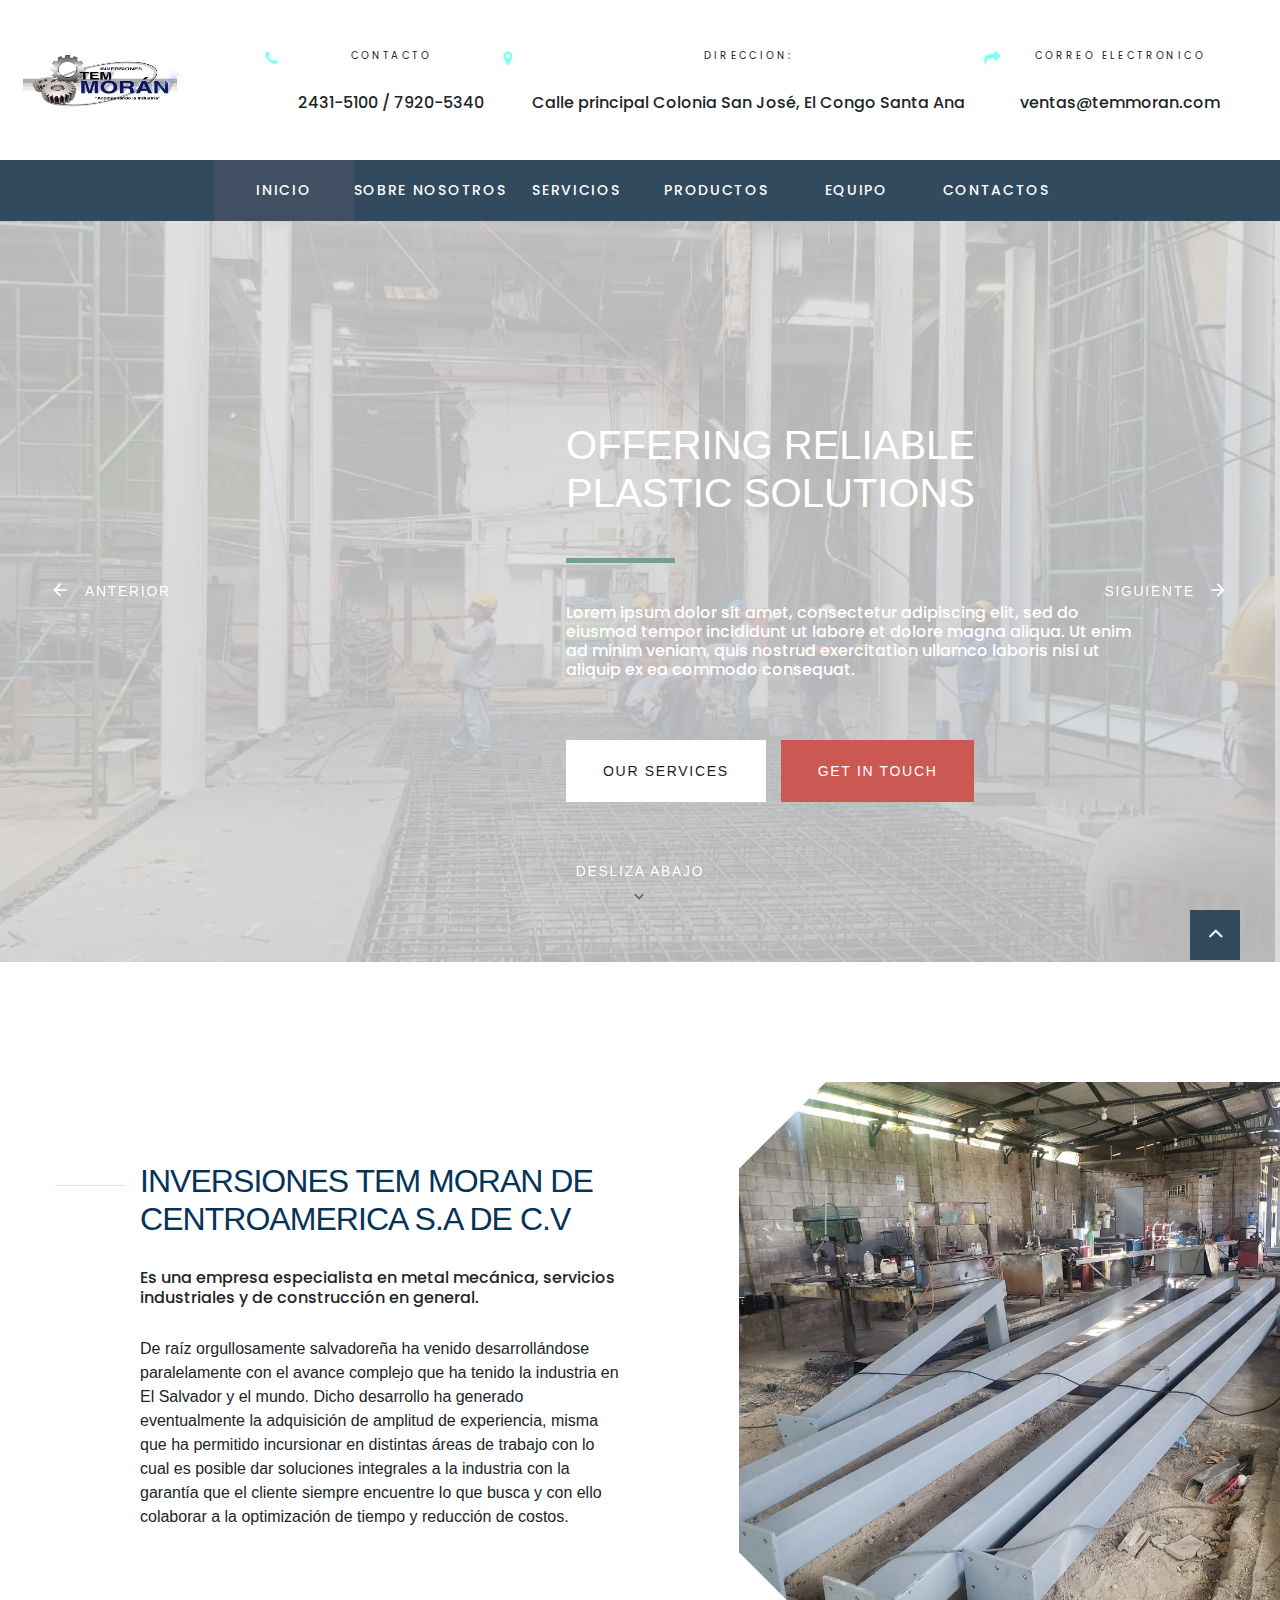
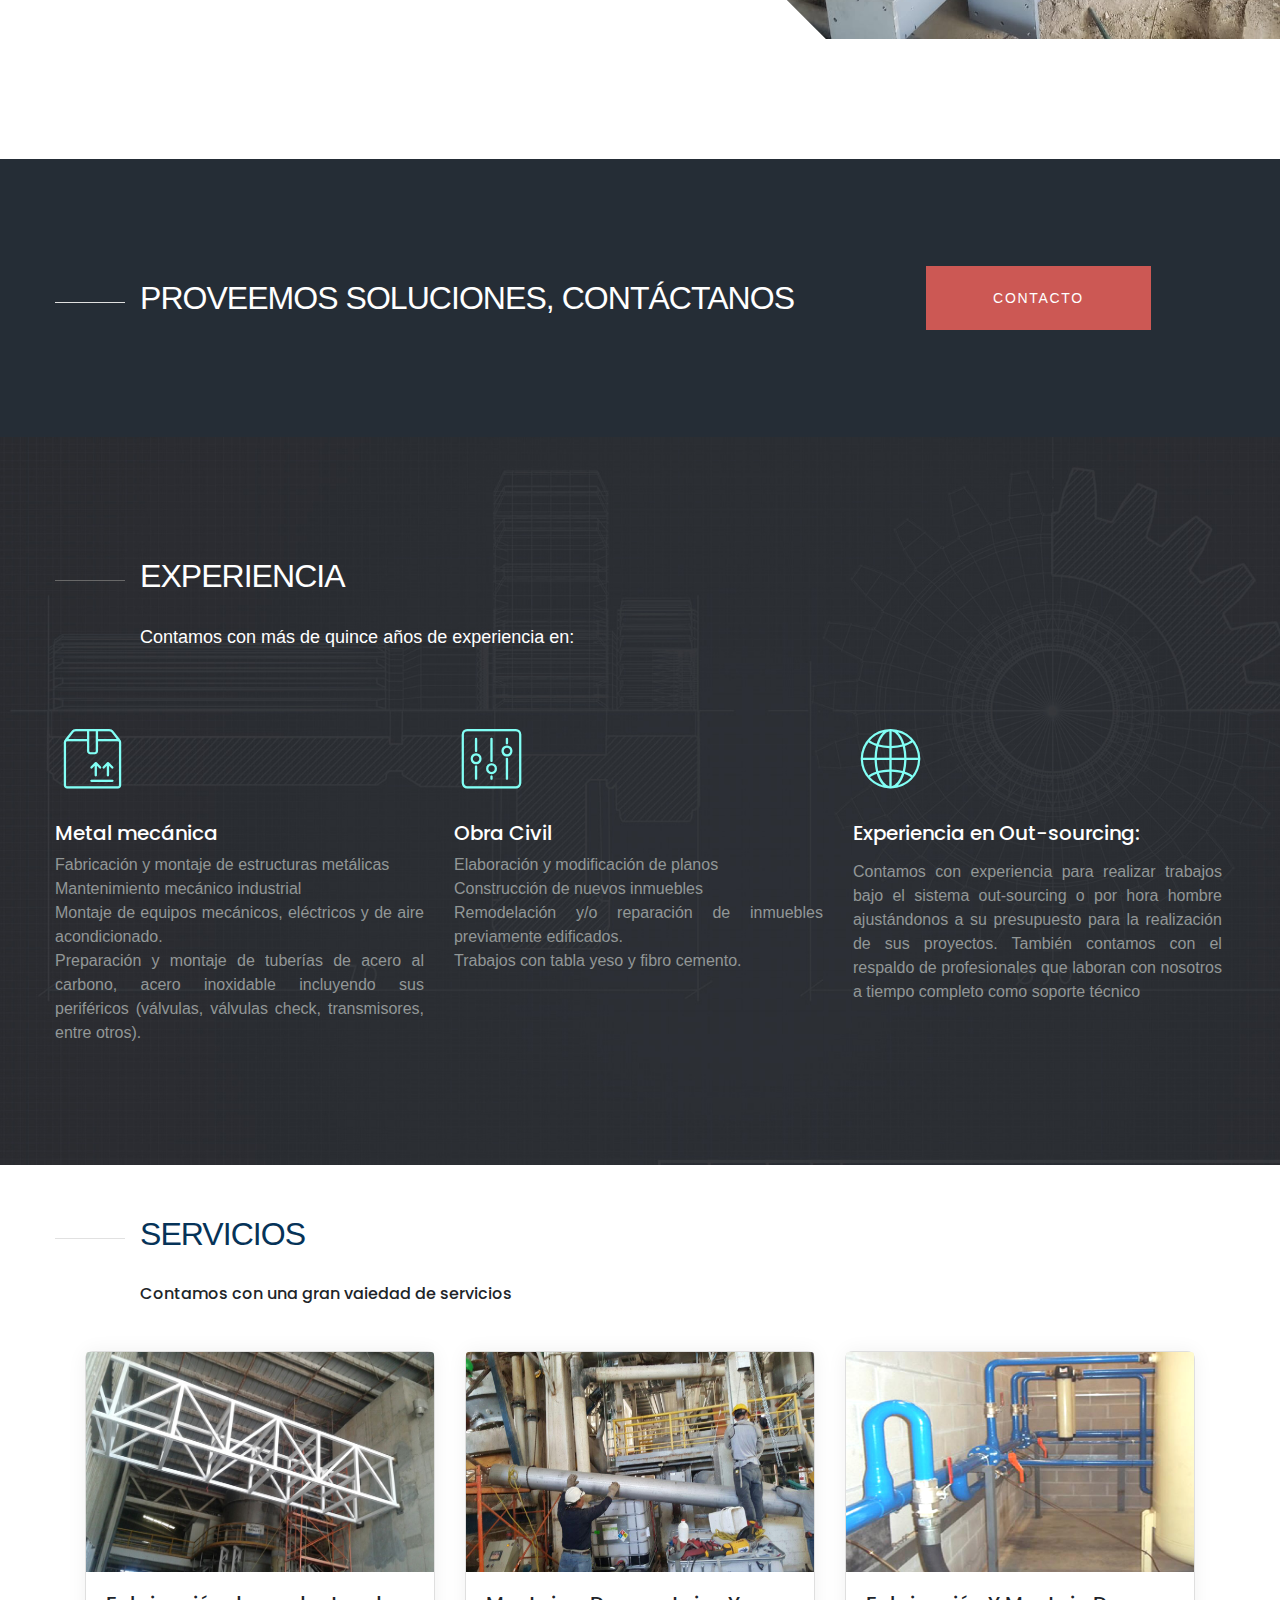
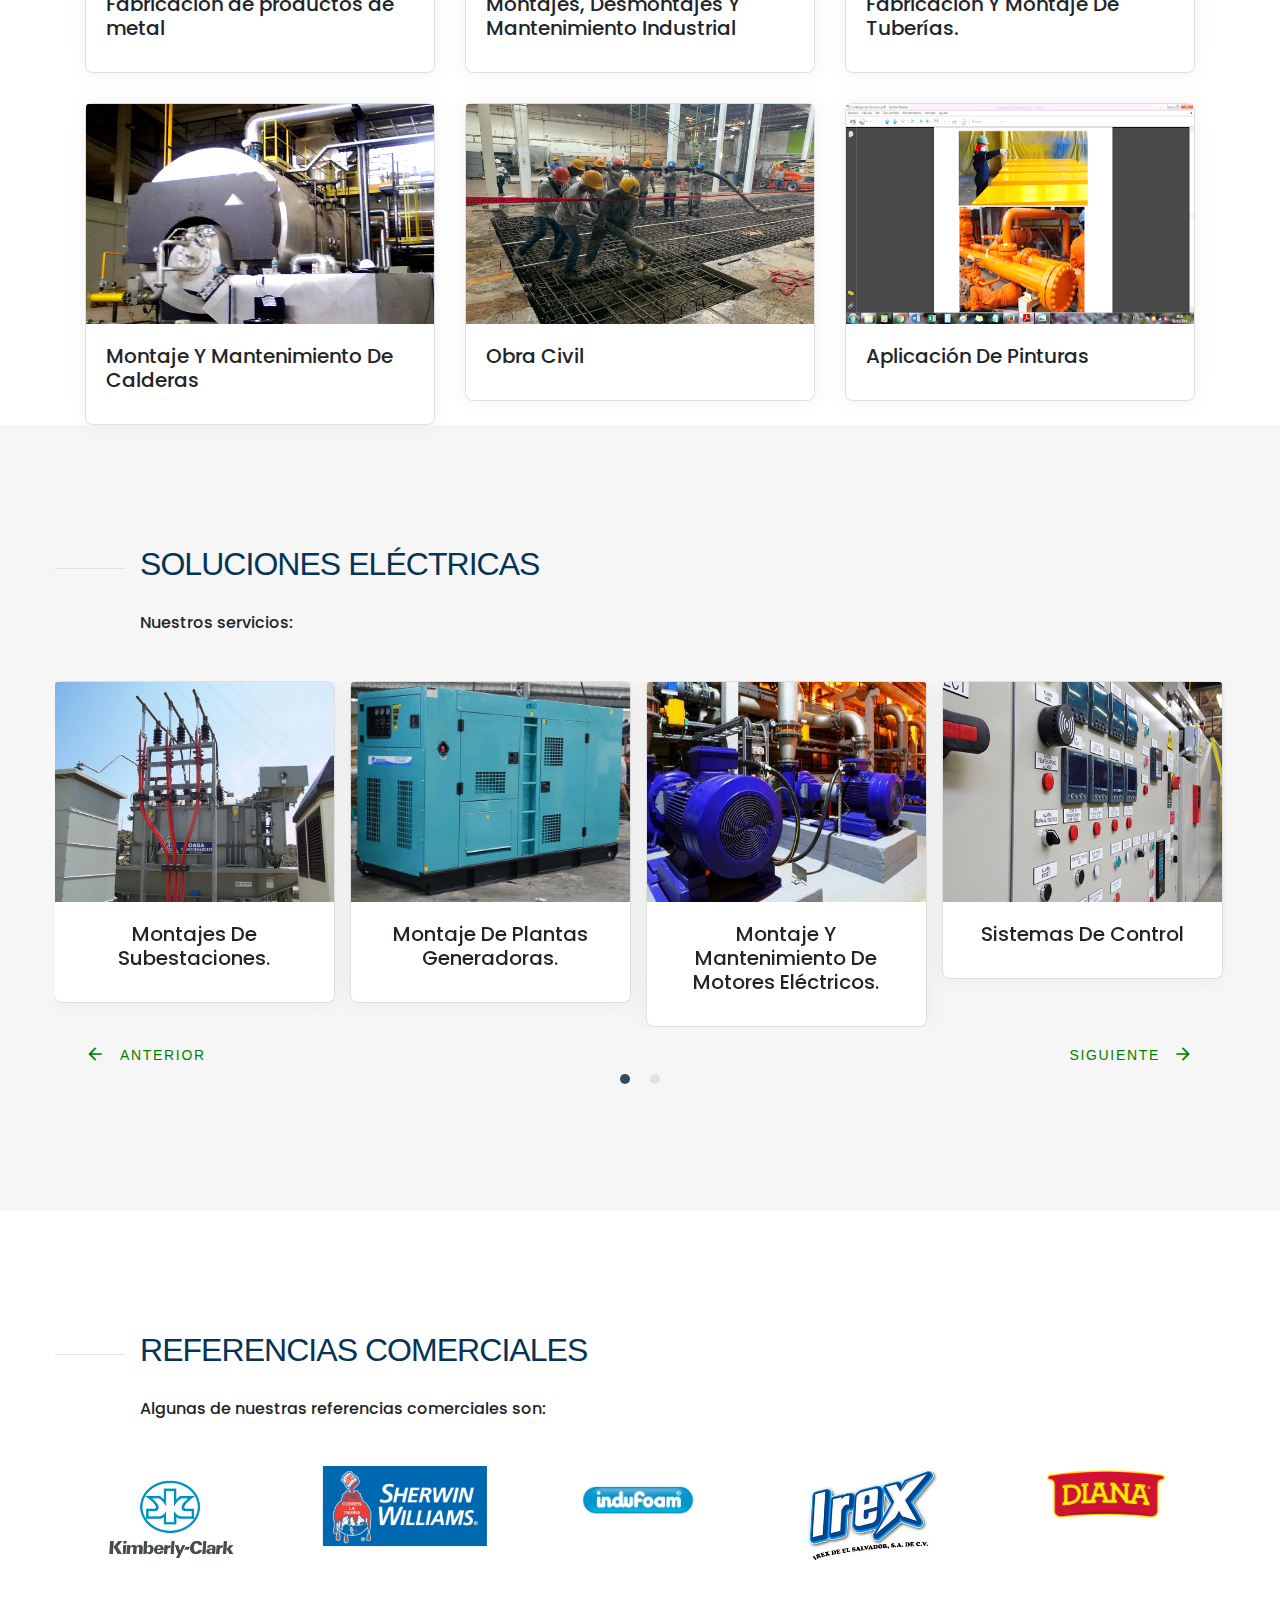
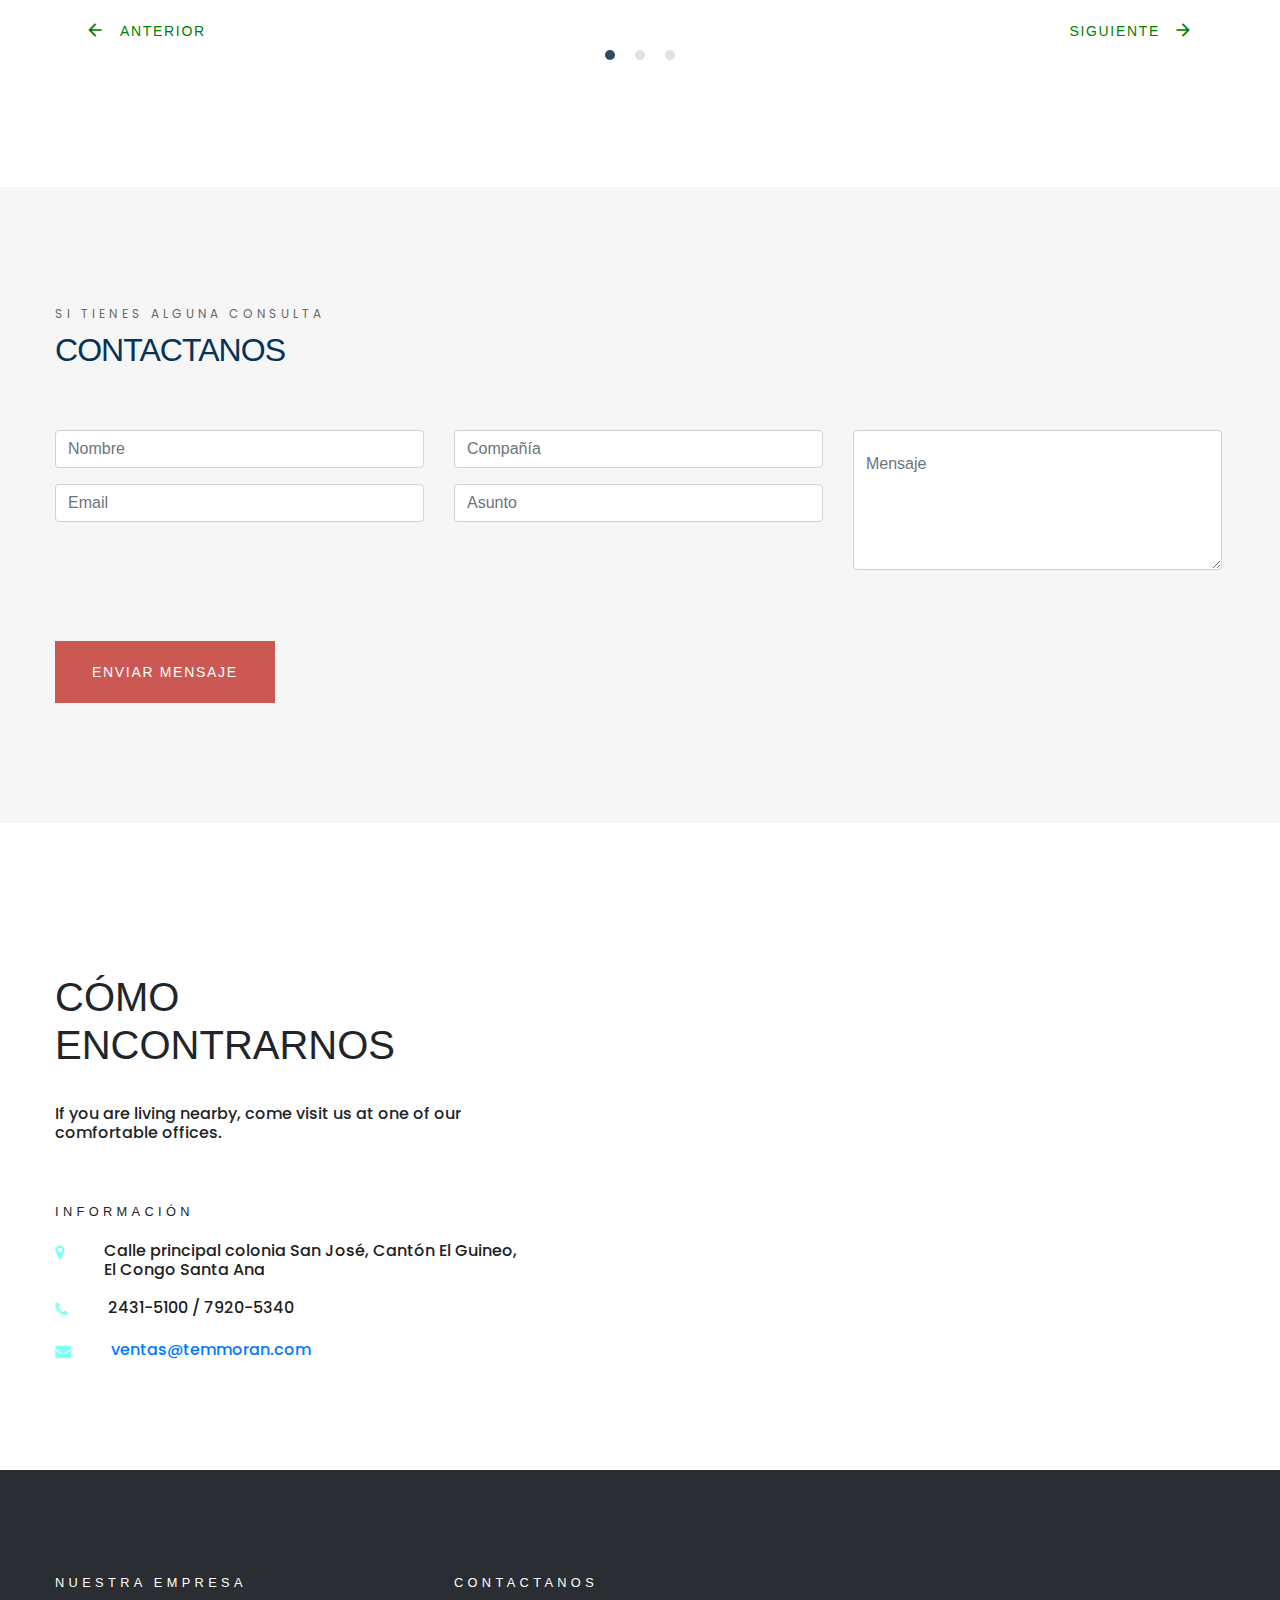
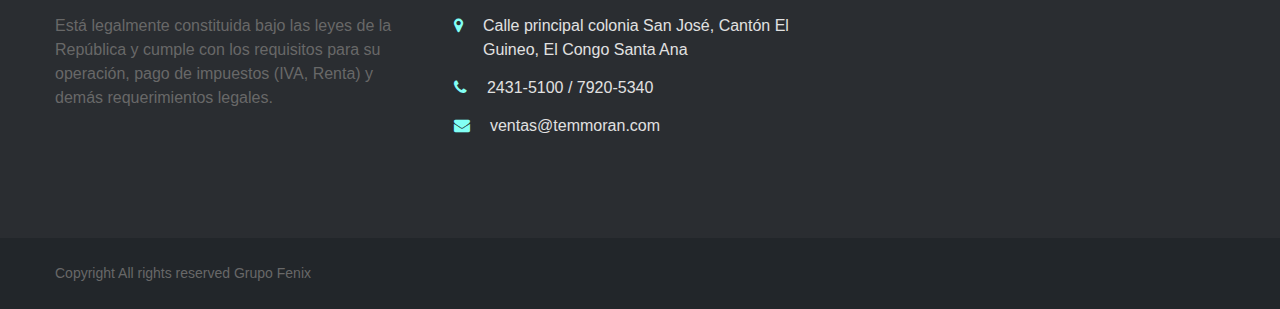
<file: index.html>
<!DOCTYPE html>
<html lang="en">

<head>
  <meta charset="UTF-8">
  <meta name="viewport" content="width=device-width, initial-scale=1.0">
  <title>Home</title>
  <link rel="stylesheet" href="css/style.css">
  <link rel="stylesheet" href="css/bootstrap.css">
  <link href="https://fonts.googleapis.com/css?family=Poppins&display=swap" rel="stylesheet">
</head>

<body>
  <!-- Page-->
  <div class="page text-center text-md-left">
    <!---------------------------------------------------------- Header------------------------------------------------>
    <header class="page-head" id="home">
      <div class="rd-navbar-wrap">
        <nav class="rd-navbar rd-navbar-secondary" data-stick-up-clone="true" data-layout="rd-navbar-fixed"
          data-md-layout="rd-navbar-static" data-md-device-layout="rd-navbar-fixed" data-lg-layout="rd-navbar-static"
          data-lg-device-layout="rd-navbar-static" data-lg-stick-up-offset="252px">
          <div class="">
          </div>
          <div class="rd-navbar-inner">
            <!-- RD Navbar Panel-->
            <div class="rd-navbar-panel">
              <!-- RD Navbar Toggle-->
              <button class="rd-navbar-toggle" data-rd-navbar-toggle=".rd-navbar-nav-wrap"><span></span></button>
              <button class="rd-navbar-collapse-toggle"
                data-rd-navbar-toggle=".rd-navbar-collapse"><span></span></button>
              <div class="rd-navbar-brand"><a class="brand-name" href="index.html"><span
                    class="brand-logo veil">Inversiones Tem Moran</span><img src="images/logo.jpg" width="180"
                    height="100" alt="Tem Moran logo"></a></div>
            </div>
            <div class="rd-navbar-collapse animated">
              <div class="rd-navbar-collapse-items">
                <ul class="list-inline text-center text-lg-left">
                  <li>
                    <div class="unit unit-horizontal unit-spacing-xs">
                      <div class="unit-left"><span class="icon icon-primary fa-phone"></span></div>
                      <div class="unit-body">
                        <div class="title"><span class="small">CONTACTO</span></div>
                        <h6><a href="tel:#">2431-5100 / 7920-5340</a></h6>
                      </div>
                    </div>
                  </li>
                  <li>
                    <div class="unit unit-horizontal unit-spacing-xs">
                      <div class="unit-left"><span class="icon icon-primary fa-map-marker"></span></div>
                      <div class="unit-body">
                        <div class="title"><span class="small">Direccion:</span></div>
                        <h6><a href="#">Calle principal Colonia San José,
                            El Congo Santa Ana</a></h6>
                      </div>
                    </div>
                  </li>
                  <li>
                    <div class="unit unit-horizontal unit-spacing-xs">
                      <div class="unit-left"><span class="icon icon-primary fa-mail-forward"></span></div>
                      <div class="unit-body">
                        <div class="title"><span class="small">Correo Electronico</span></div>
                        <h6>ventas@temmoran.com</h6>
                      </div>
                    </div>
                  </li>
                </ul>
              </div>
              <div class="rd-navbar-collapse-items">
                <ul class="list-inline list-inline-lg offset-top-0">
                  <li><a class="ioon icon-sm icon-silver-chalice fa-facebook" href="#"></a></li>
                  <li><a class="ioon icon-sm icon-silver-chalice fa-twitter" href="#"></a></li>
                  <li><a class="ioon icon-sm icon-silver-chalice fa-instagram" href="#"></a></li>
                  <li><a class="ioon icon-sm icon-silver-chalice fa-google-plus" href="#"></a></li>
                  <li><a class="ioon icon-sm icon-silver-chalice fa-pinterest-p" href="#"></a></li>
                </ul>
              </div>
            </div>
          </div>
          <div class="rd-navbar-inner">
            <div class="rd-navbar-nav-wrap">
              <ul class="rd-navbar-nav">
                <li class="active"><a href="#home">Inicio</a></li>
                <li><a href="#about">Sobre nosotros</a></li>
                <li><a href="#services">Servicios</a></li>
                <li><a href="#products">Productos</a></li>
                <li><a href="#team">Equipo</a></li>
                <li><a href="#contacts">Contactos</a></li>
              </ul>
            </div>
          </div>
        </nav>
      </div>
    </header>

    <!-- Slider-->
    <div class="swiper-container swiper-slider swiper-secondary" data-height="100vh" data-min-height="300px">
      <div class="swiper-wrapper text-md-left">
        <div class="swiper-slide" data-slide-bg="images/slider1.jpeg">
          <div class="swiper-slide-caption">
            <div class="shell">
              <div class="range section-100-vh range-xs-middle range-xs-center range-md-right">
                <div class="cell-md-6 cell-sm-9 postfix-md-right-90 postfix-xl-right-0"
                  data-caption-animate="fadeInDown" data-caption-delay="200">
                  <h1 style="color: #fff !important;">offering reliable plastic solutions</h1>
                  <div class="divider-1"></div>
                  <p class="h6 offset-top-40" style="color: #fff !important;">Lorem ipsum dolor sit amet, consectetur
                    adipiscing elit, sed do eiusmod tempor incididunt ut labore et dolore magna aliqua. Ut enim ad minim
                    veniam, quis nostrud exercitation ullamco laboris nisi ut aliquip ex ea commodo consequat.</p>
                  <div class="group"><a class="btn btn-white btn-form" href="#">Our services</a><a
                      class="btn btn-default btn-form" href="#" data-toggle="modal" data-target="#modalContact">Get in
                      touch</a></div>
                </div>
              </div>
            </div>
          </div>
        </div>
        <div class="swiper-slide" data-slide-bg="images/slider2.jpeg" style="background-position: bottom;">
          <div class="swiper-slide-caption">
            <div class="shell">
              <div class="range section-100-vh range-xs-middle range-xs-center range-md-right">
                <div class="cell-md-6 cell-sm-9 postfix-md-right-90 postfix-xl-right-0"
                  data-caption-animate="fadeInDown" data-caption-delay="200">
                  <h1 style="color: #fff !important;">Molding Good Ideas Into Great Products</h1>
                  <div class="divider-1"></div>
                  <p class="h6 offset-top-40" style="color: #fff !important;">Lorem ipsum dolor sit amet, consectetur
                    adipiscing elit, sed do eiusmod tempor incididunt ut labore et dolore magna aliqua. Ut enim ad minim
                    veniam, quis nostrud exercitation ullamco laboris nisi ut aliquip ex ea commodo consequat.</p>
                  <div class="group"><a class="btn btn-white btn-form" href="#">Our services</a><a
                      class="btn btn-default btn-form" href="#" data-toggle="modal" data-target="#modalContact">Get in
                      touch</a></div>
                </div>
              </div>
            </div>
          </div>
        </div>
      </div>
      <div class="swiper-button-prev" style="color: #fff !important;"><span>Anterior</span></div>
      <div class="swiper-button-next" style="color: #fff !important;"><span>Siguiente</span></div>
      <div class="custom-way-point custom-way-point-swiper animated" data-custom-scroll-to="about"
        style="color: #fff !important;">Desliza abajo</div>
    </div>

    <!-- About-->
    <section class="section section-75 section-md-120 section-lg-120 section-xl-160 section-xl-bottom-180" id="about">
      <div class="shell text-left">
        <div class="range">
          <div class="cell-sm-6 section-sm-40 section-lg-80 section-lg-bottom-110">
            <div class="divider-block">
              <h2>INVERSIONES TEM MORAN DE CENTROAMERICA S.A DE C.V</h2>
              <h6>Es una empresa especialista en metal mecánica, servicios industriales y de construcción en general.
              </h6>
              <p>De raíz orgullosamente salvadoreña ha venido desarrollándose paralelamente con el avance complejo que
                ha tenido la industria en El Salvador y el mundo. Dicho desarrollo ha generado eventualmente la
                adquisición de amplitud de experiencia, misma que ha permitido incursionar en distintas áreas de trabajo
                con lo cual es posible dar soluciones integrales a la industria con la garantía que el cliente siempre
                encuentre lo que busca y con ello colaborar a la optimización de tiempo y reducción de costos.
              </p>
            </div>
          </div>
          <div class="cell-sm-5 cell-sm-preffix-1 bg-custom-image bg-custom-image-right bg-custom-image-3">
            <div class="custom-border"></div>
          </div>
        </div>
      </div>
    </section>

    <section class="section-75 section-md-120 section-xl-130 bg-darker">
      <div class="shell">
        <div class="range">
          <div class="cell-md-8">
            <div class="divider-block">
              <h2>Proveemos soluciones, contáctanos</h2>
            </div>
          </div>
          <div class="cell-md-4 cell-md-middle text-center"><a class="btn btn-default btn-default-white" href="#"
              data-toggle="modal" data-target="#modalContact">Contacto</a></div>
        </div>
      </div>
    </section>

    <!-- Services-->
    <section
      class="section section-75 section-sm-80 section-md-120 section-xl-150 section-xl-top-130 contact-darker bg-image bg-image-1"
      id="services">
      <div class="shell">
        <div class="range">
          <div class="cell-md-10 cell-lg-7 cell-xl-6">
            <div class="divider-block">
              <h2>Experiencia</h2>
              <p class="big text-justify">Contamos con más de quince años de experiencia en:</p>
            </div>
          </div>
        </div>
        <div class="range">
          <div class="cell-sm-6 cell-lg-4 cell-xl-3 cell-xl-preffix-1"><span
              class="icon icon-lg icon-primary thin-icon-box"></span>
            <h5 class="offset-top-15 offset-lg-top-25"><a href="#">Metal mecánica</a></h5>
            <ul class="text-gray-light-1 text-justify">
              <li>Fabricación y montaje de estructuras metálicas </li>
              <li>Mantenimiento mecánico industrial </li>
              <li>Montaje de equipos mecánicos, eléctricos y de aire acondicionado. </li>
              <li>Preparación y montaje de tuberías de acero al carbono, acero inoxidable incluyendo sus periféricos
                (válvulas, válvulas check, transmisores, entre otros). </li>
            </ul>
          </div>
          <div class="cell-sm-6 cell-lg-4 cell-xl-3 offset-top-50 offset-sm-top-0 cell-xl-preffix-1"><span
              class="icon icon-lg icon-primary thin-icon-settings"></span>
            <h5 class="offset-top-15 offset-lg-top-25"><a class="postfix-xl-right--25" href="#">Obra Civil </a></h5>
            <ul class="text-gray-light-1 text-justify">
              <li>Elaboración y modificación de planos</li>
              <li>Construcción de nuevos inmuebles </li>
              <li>Remodelación y/o reparación de inmuebles previamente edificados.</li>
              <li>Trabajos con tabla yeso y fibro cemento. </li>
            </ul>
          </div>
          <div class="cell-sm-6 cell-lg-4 cell-xl-3 offset-top-50 offset-lg-top-0 cell-xl-preffix-1"><span
              class="icon icon-lg icon-primary thin-icon-planet"></span>
            <h5 class="offset-top-15 offset-lg-top-25"><a href="#"> Experiencia en Out-sourcing: </a></h5>
            <p class="text-gray-light-1 text-justify">Contamos con experiencia para realizar trabajos bajo el sistema
              out-sourcing o por hora hombre ajustándonos a su presupuesto para la realización de sus proyectos.
              También contamos con el respaldo de profesionales que laboran con nosotros a tiempo completo como soporte
              técnico
            </p>
          </div>
        </div>
      </div>
    </section>

    <!-- Project-->
    <section class="section-50 section-lg-bottom-0" id="products">
      <div class="shell">
        <div class="range">
          <div class="cell-md-10 cell-lg-7 cell-xl-6">
            <div class="divider-block">
              <h2>Servicios</h2>
              <h6>Contamos con una gran vaiedad de servicios</h6>
            </div>
          </div>
        </div>
      </div>
      <div class="container mt-5">
        <div class="row spacing-30">
          <div class="col-md-4">
            <div class="card">
              <img src="images/service1.png" alt="Card One" class="card-img-top">
              <div class="card-body">
                <h5 class="card-title">Fabricación de productos de metal</h5>
                
              </div>
            </div>
          </div>
          <div class="col-md-4">
            <div class="card">
              <img src="images/service2.jpg" alt="Card One" class="card-img-top">
              <div class="card-body">
                <h5 class="card-title">Montajes, Desmontajes Y Mantenimiento Industrial</h5>
                
              </div>
            </div>
          </div>
          <div class="col-md-4">
            <div class="card">
              <img src="images/service3.png" alt="Card One" class="card-img-top">
              <div class="card-body">
                <h5 class="card-title">Fabricación Y Montaje De Tuberías.</h5>
                
              </div>
            </div>
          </div>
          <div class="col-md-4">
            <div class="card">
              <img src="images/service4.png" alt="Card One" class="card-img-top">
              <div class="card-body">
                <h5 class="card-title">Montaje Y Mantenimiento De Calderas</h5>
                
              </div>
            </div>
          </div>
          <div class="col-md-4">
            <div class="card">
              <img src="images/service5.jpg" alt="Card One" class="card-img-top">
              <div class="card-body">
                <h5 class="card-title">Obra Civil</h5>
                
              </div>
            </div>
          </div>
          <div class="col-md-4">
            <div class="card">
              <img src="images/service6.png" alt="Card One" class="card-img-top">
              <div class="card-body">
                <h5 class="card-title">Aplicación De Pinturas</h5>
                
              </div>
            </div>
          </div>
        </div>
      </div>
    </section>

    <!-- Project-->
    <section class="section-75 section-sm-80 section-md-120 section-xl-150 bg-wild-sand" id="news">
      <div class="shell">
        <div class="range">
          <div class="cell-md-10 cell-lg-7 cell-xl-6">
            <div class="divider-block">
              <h2>Soluciones eléctricas</h2>
              <h6>Nuestros servicios:</h6>
            </div>
          </div>
        </div>
      </div>
      <div class="shell mt-5">
        <div class="owl-carousel-wrap text-center wrap-fluid">
          <div class="owl-carousel" data-items="1" data-sm-items="2" data-md-items="3" data-lg-items="4"
            data-xl-items="4" data-xxl-items="5" data-stage-padding="0" data-loop="true" data-margin="15"
            data-mouse-drag="true" data-autoplay="true" data-dots="true" data-nav-custom=".owl-custom-navigation">
            <div class="owl-item">
              <div class="card">
                <img src="images/electric1.jpg" alt="Card One" class="card-img-top">
                <div class="card-body">
                  <h5 class="card-title">Montajes De Subestaciones.</h5>
                  
                </div>
              </div>
            </div>
            <div class="owl-item">
              <div class="card">
                <img src="images/electric2.jpg" alt="Card One" class="card-img-top">
                <div class="card-body">
                  <h5 class="card-title">Montaje De Plantas Generadoras.</h5>
                  
                </div>
              </div>
            </div>
            <div class="owl-item">
              <div class="card">
                <img src="images/electric3.jpg" alt="Card One" class="card-img-top">
                <div class="card-body">
                  <h5 class="card-title">Montaje Y Mantenimiento De Motores Eléctricos.</h5>
                  
                </div>
              </div>
            </div>
            <div class="owl-item">
              <div class="card">
                <img src="images/electric4.jpg" alt="Card One" class="card-img-top">
                <div class="card-body">
                  <h5 class="card-title">Sistemas De Control</h5>
                  
                </div>
              </div>
            </div>
            <div class="owl-item">
              <div class="card">
                <img src="images/electric5.jpg" alt="Card One" class="card-img-top">
                <div class="card-body">
                  <h5 class="card-title">Instalación De Ducteria</h5>
                  
                </div>
              </div>
            </div>
            <div class="owl-item">
              <div class="card">
                <img src="images/electric6.jpg" alt="Card One" class="card-img-top">
                <div class="card-body">
                  <h5 class="card-title">Fabricaciones De Red De Tierra</h5>
                </div>
              </div>
            </div>
          </div>
          <div class="owl-custom-navigation">
            <div class="owl-nav">
              <div class="owl-prev" data-owl-prev>Anterior</div>
              <div class="owl-next" data-owl-next>Siguiente</div>
            </div>
          </div>
        </div>
      </div>
    </section>

     <!-- Brands-->
     <section class="section-75 section-md-100 section-lg-120 section-xl-150">
      <div class="shell mb-5">
        <div class="range">
          <div class="cell-md-10 cell-lg-7 cell-xl-6">
            <div class="divider-block">
              <h2>Referencias comerciales</h2>
              <h6>Algunas de nuestras referencias comerciales son:</h6>
            </div>
          </div>
        </div>
      </div>
      <div class="shell mt-5">
        <div class="owl-carousel-wrap text-center wrap-fluid">
          <div class="owl-carousel owl-carousel-brands" data-nav-custom=".owl-custom-navigation" data-items="1" data-xs-items="2" data-sm-items="3" data-md-items="4" data-lg-items="5" data-xl-items="6" data-xxl-items="6" data-stage-padding="0" data-loop="true" data-margin="0" data-mouse-drag="true" data-autoplay="true" data-dots="true">
            <div class="owl-item"><img class="img-responsive" src="images/kimberly-logo.png" alt="" width="159" height="90"/>
            </div>
            <div class="owl-item"><img class="img-responsive" src="images/sherwin-logo.png" alt="" width="164" height="90"/>
            </div>
            <div class="owl-item"><img class="img-responsive" src="images/indufoam-logo.jpg" alt="" width="124" height="90"/>
            </div>
            <div class="owl-item"><img class="img-responsive" src="images/irex-logo.jpg" alt="" width="133" height="90"/>
            </div>
            <div class="owl-item"><img class="img-responsive" src="images/diana-logo.png" alt="" width="126" height="90"/>
            </div>
            <div class="owl-item"><img class="img-responsive" src="images/amcor-logo.png" alt="" width="164" height="90"/>
            </div>
            <div class="owl-item"><img class="img-responsive" src="images/evergreen-logo.jpg" alt="" width="164" height="90"/>
            </div>
            <div class="owl-item"><img class="img-responsive" src="images/alcaldia-elcongo-logo.png" alt="" width="164" height="90"/>
            </div>
            <div class="owl-item"><img class="img-responsive" src="images/lacabaña-logo.png" alt="" width="164" height="90"/>
            </div>
            <div class="owl-item"><img class="img-responsive" src="images/astaldi-logo.svg" alt="" width="164" height="90"/>
            </div>
            <div class="owl-item"><img class="img-responsive" src="images/lacabaña-logo.png" alt="" width="164" height="90"/>
            </div>
          </div>
          <div class="owl-custom-navigation">
            <div class="owl-nav">
              <div class="owl-prev" data-owl-prev>Anterior</div>
              <div class="owl-next" data-owl-next>Siguiente</div>
            </div>
          </div>
        </div>
      </div>
    </section>

    <!-- Contacts-->
    <section class="section-50 section-md-75 section-md-100 section-lg-120 section-xl-150 bg-wild-sand" id="contacts">
      <div class="shell text-left">
        <h2><span class="small">Si tienes alguna consulta</span>Contactanos</h2>
        <form class="rd-mailform text-left" data-form-output="form-output-global" data-form-type="contact" method="post"
          action="bat/rd-mailform.php">
          <div class="range offset-top-40 offset-md-top-60">
            <div class="cell-lg-4 cell-md-6">
              <div class="form-group postfix-xl-right-40">
                <input class="form-control" id="contact-name" placeholder="Nombre" type="text" name="name"
                  data-constraints="@Required">
              </div>
              <div class="form-group postfix-xl-right-40">
                <input class="form-control" id="contact-email" placeholder="Email" type="email" name="email"
                  data-constraints="@Email @Required">
              </div>
            </div>
            <div class="cell-lg-4 cell-md-6 offset-top-20 offset-md-top-0">
              <div class="form-group postfix-xl-right-40">
                <input class="form-control" id="contact-company" placeholder="Compañía" type="text" name="company"
                  data-constraints="@Required">
              </div>
              <div class="form-group postfix-xl-right-40">
                <input class="form-control" id="contact-subject" placeholder="Asunto" type="text" name="subject"
                  data-constraints="@Required">
              </div>
            </div>
            <div class="cell-lg-4 offset-top-20 offset-lg-top-0">
              <div class="form-group postfix-xl-right-40">
                <textarea class="form-control" id="contact-message" placeholder="Mensaje" name="message"
                  data-constraints="@Required"></textarea>
              </div>
            </div>
          </div>
          <button class="btn btn-form btn-default" type="submit">Enviar mensaje</button>
        </form>
      </div>
    </section>

    <!-- Get In Touch-->
    <section class="section section-75 section-md-100 section-lg-150 section-bottom-40">
      <div class="rd-map-wrap">
        <div class="shell text-sm-left">
          <div class="range">
            <div class="cell-sm-6 cell-lg-5 cell-xl-4">
              <h1>Cómo encontrarnos</h1>
              <h6 class="offset-md-top-35">If you are living nearby, come visit us at one of our comfortable offices.
              </h6><span
                class="small text-spacing-340 text-uppercase text-regular offset-top-40 offset-md-top-60">Información</span>
              <ul class="list offset-top-20 list-lg-middle text-left">
                <li>
                  <div class="unit unit-horizontal unit-spacing-md">
                    <div class="unit-left"><span class="icon icon-primary fa-map-marker"></span></div>
                    <div class="unit-body">
                      <h6><a class="text-darker" href="#">Calle principal colonia San José,
                          Cantón El Guineo, El Congo Santa Ana</a></h6>
                    </div>
                  </div>
                </li>
                <li>
                  <div class="unit unit-horizontal unit-spacing-md">
                    <div class="unit-left"><span class="icon icon-primary fa-phone"></span></div>
                    <div class="unit-body">
                      <h6><a class="text-darker" href="tel:#">2431-5100 / 7920-5340</a></h6>
                    </div>
                  </div>
                </li>
                <li>
                  <div class="unit unit-horizontal unit-spacing-md">
                    <div class="unit-left"><span class="icon icon-primary fa-envelope"></span></div>
                    <div class="unit-body">
                      <h6><a class="text-primary" href="mailto:#">ventas@temmoran.com</a></h6>
                    </div>
                  </div>
                </li>
              </ul>
            </div>
            <div class="cell-sm-6 cell-lg-preffix-1 cell-lg-5 cell-xl-preffix-2 cell-xl-6">
              <iframe
                src="https://www.google.com/maps/embed?pb=!1m18!1m12!1m3!1d3873.2095305087096!2d-89.4987860109062!3d13.88641607018875!2m3!1f0!2f0!3f0!3m2!1i1024!2i768!4f13.1!3m3!1m2!1s0x8f62ddbc1df92d51%3A0x272da29f83f88fa8!2sINVERSIONES%20TEM%20MORAN%20SA%20DE%20CV!5e0!3m2!1ses-419!2ssv!4v1587486003752!5m2!1ses-419!2ssv"
                width="600" height="450" frameborder="0" style="border:0;" allowfullscreen="" aria-hidden="false"
                tabindex="0"></iframe>
            </div>
          </div>
        </div>
      </div>
    </section>

    <!-- Page Footer-->
    <footer class="page-footer page-footer-default">
      <div class="section-75 section-sm-80 section-md-100">
        <div class="shell">
          <div class="range text-sm-left">
            <div class="cell-sm-6 cell-lg-4"><span
                class="small text-spacing-340 text-white text-uppercase text-bold">Nuestra empresa</span>
              <p class="offset-top-20">Está legalmente constituida bajo las leyes de la República y cumple con los requisitos para su operación, pago de impuestos (IVA, Renta) y demás requerimientos legales.</p>
            </div>
            <div class="cell-sm-6 cell-lg-4 cell-xl-3 offset-top-40 offset-lg-top-0"><span
                class="small text-spacing-340 text-white text-uppercase text-bold">Contactanos</span>
              <ul class="list offset-top-20 text-left">
                <li>
                  <div class="unit unit-horizontal unit-spacing-xs">
                    <div class="unit-left"><span class="icon icon-primary fa-map-marker"></span></div>
                    <div class="unit-body"><a class="text-gray-lighter" href="#">Calle principal colonia San José,
                      Cantón El Guineo, El Congo Santa Ana</a></div>
                  </div>
                </li>
                <li>
                  <div class="unit unit-horizontal unit-spacing-xs">
                    <div class="unit-left"><span class="icon icon-primary fa-phone"></span></div>
                    <div class="unit-body"><a class="text-gray-lighter" href="tel:#">2431-5100 / 7920-5340</a></div>
                  </div>
                </li>
                <li>
                  <div class="unit unit-horizontal unit-spacing-xs">
                    <div class="unit-left"><span class="icon icon-primary fa-envelope"></span></div>
                    <div class="unit-body"><a class="text-gray-lighter" href="mailto:#">ventas@temmoran.com</a></div>
                  </div>
                </li>
              </ul>
            </div>
          </div>
        </div>
      </div>
      <section class="section-25 bg-shark-1">
        <div class="shell">
          <p class="small-xs">Copyright <span class="copyright-year"></span> All rights reserved Grupo Fenix
          </p>
        </div>
      </section>
    </footer>

  </div>

  <!-- Java script-->
  <script src="js/jquery.min.js"></script>
  <script src="js/script.js"></script>

</body>

</html>
</file>
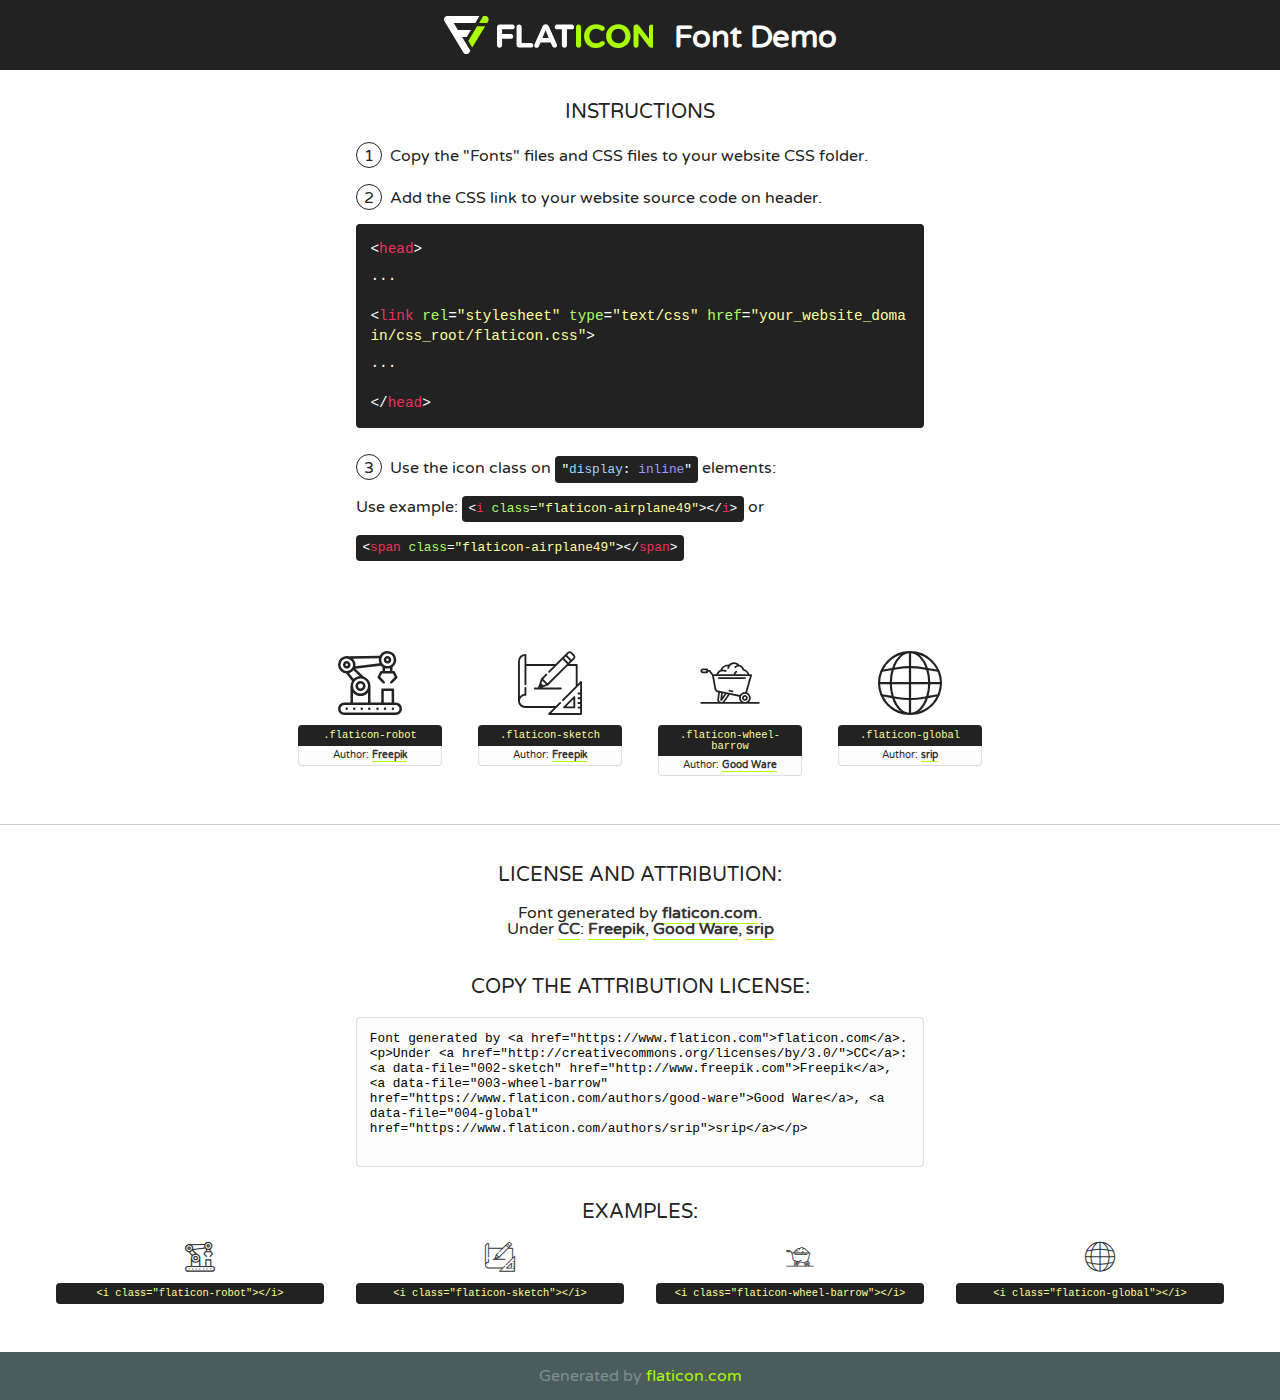
<file: fonts/flaticon/font/flaticon.html>
<!DOCTYPE html>
<!--
  Flaticon icon font: Flaticon
  Creation date: 27/04/2020 14:25
-->
<html>
<!DOCTYPE html>
<html>

<head>
    <title>Flaticon WebFont</title>
    <link href="http://fonts.googleapis.com/css?family=Varela+Round" rel="stylesheet" type="text/css" />
    <link rel="stylesheet" type="text/css" href="flaticon.css">
    <meta charset="UTF-8">
    <style>
    html, body, div, span, applet, object, iframe,
    h1, h2, h3, h4, h5, h6, p, blockquote, pre,
    a, abbr, acronym, address, big, cite, code,
    del, dfn, em, img, ins, kbd, q, s, samp,
    small, strike, strong, sub, sup, tt, var,
    b, u, i, center,
    dl, dt, dd, ol, ul, li,
    fieldset, form, label, legend,
    table, caption, tbody, tfoot, thead, tr, th, td,
    article, aside, canvas, details, embed, 
    figure, figcaption, footer, header, hgroup, 
    menu, nav, output, ruby, section, summary,
    time, mark, audio, video {
        margin: 0;
        padding: 0;
        border: 0;
        font-size: 100%;
        font: inherit;
        vertical-align: baseline;
    }
    /* HTML5 display-role reset for older browsers */
    article, aside, details, figcaption, figure, 
    footer, header, hgroup, menu, nav, section {
        display: block;
    }
    body {
        line-height: 1;
    }
    ol, ul {
        list-style: none;
    }
    blockquote, q {
        quotes: none;
    }
    blockquote:before, blockquote:after,
    q:before, q:after {
        content: '';
        content: none;
    }
    table {
        border-collapse: collapse;
        border-spacing: 0;
    }
    body {
        font-family: 'Varela Round', Helvetica, Arial, sans-serif;
        font-size: 16px;
        color: #222;
    }
    a {
        color: #333;
        border-bottom: 1px solid #a9fd00;
        font-weight: bold;
        text-decoration: none;
    }
    * {
        -moz-box-sizing: border-box;
        -webkit-box-sizing: border-box;
        box-sizing: border-box;
        margin: 0;
        padding: 0;
    }
    [class^="flaticon-"]:before, [class*=" flaticon-"]:before, [class^="flaticon-"]:after, [class*=" flaticon-"]:after {
        font-family: Flaticon;
        font-size: 30px;
        font-style: normal;
        margin-left: 20px;
        color: #333;
    }
    .wrapper {
        max-width: 600px;
        margin: auto;
        padding: 0 1em;
    }
    .title {
        font-size: 1.25em;
        text-align: center;
        margin-bottom: 1em;
        text-transform: uppercase;
    }
    header {
        text-align: center;
        background-color: #222;
        color: #fff;
        padding: 1em;
    }
    header .logo {
        width: 210px;
        height: 38px;
        display: inline-block;
        vertical-align: middle;
        margin-right: 1em;
        border: none;
    }
    header strong {
        font-size: 1.95em;
        font-weight: bold;
        vertical-align: middle;
        margin-top: 5px;
        display: inline-block;
    }
    .demo {
        margin: 2em auto;
        line-height: 1.25em;
    }
    .demo ul li {
        margin-bottom: 1em;
    }
    .demo ul li .num {
        color: #222;
        border-radius: 20px;
        display: inline-block;
        width: 26px;
        padding: 3px;
        height: 26px;
        text-align: center;
        margin-right: 0.5em;
        border: 1px solid #222;
    }
    .demo ul li code {
        background-color: #222;
        border-radius: 4px;
        padding: 0.25em 0.5em;
        display: inline-block;
        color: #fff;
        font-family: Consolas,Monaco,Lucida Console,Liberation Mono,DejaVu Sans Mono,Bitstream Vera Sans Mono,Courier New, monospace;
        font-weight: lighter;
        margin-top: 1em;
        font-size: 0.8em;
        word-break: break-all;
    }
    .demo ul li code.big {
        padding: 1em;
        font-size: 0.9em;
    }
    .demo ul li code .red {
        color: #EF3159;
    }
    .demo ul li code .green {
        color: #ACFF65;
    }
    .demo ul li code .yellow {
        color: #FFFF99;
    }
    .demo ul li code .blue {
        color: #99D3FF;
    }
    .demo ul li code .purple {
        color: #A295FF;
    }
    .demo ul li code .dots {
        margin-top: 0.5em;
        display: block;
    }
    #glyphs {
        border-bottom: 1px solid #ccc;
        padding: 2em 0;
        text-align: center;
    }
    .glyph {
        display: inline-block;
        width: 9em;
        margin: 1em;
        text-align: center;
        vertical-align: top;
        background: #FFF;
    }
    .glyph .glyph-icon {
        padding: 10px;
        display: block;
        font-family:"Flaticon";
        font-size: 64px;
        line-height: 1;
    }
    .glyph .glyph-icon:before {
        font-size: 64px;
        color: #222;
        margin-left: 0;
    }
    .class-name {
        font-size: 0.65em;
        background-color: #222;
        color: #fff;
        border-radius: 4px 4px 0 0;
        padding: 0.5em;
        color: #FFFF99;
        font-family: Consolas,Monaco,Lucida Console,Liberation Mono,DejaVu Sans Mono,Bitstream Vera Sans Mono,Courier New, monospace;
    }
    .author-name {
        font-size: 0.6em;
        background-color: #fcfcfd;
        border: 1px solid #DEDEE4;
        border-top: 0;
        border-radius: 0 0 4px 4px;
        padding: 0.5em;
    }
    .class-name:last-child {
        font-size: 10px;
        color:#888;
    }
    .class-name:last-child a {
        font-size: 10px;
        color:#555;
    }
    .class-name:last-child a:hover {
        color:#a9fd00;
    }
    .glyph > input {
        display: block;
        width: 100px;
        margin: 5px auto;
        text-align: center;
        font-size: 12px;
        cursor: text;
    }
    .glyph > input.icon-input {
        font-family:"Flaticon";
        font-size: 16px;
        margin-bottom: 10px;
    }
    .attribution .title {
        margin-top: 2em;
    }
    .attribution textarea {
        background-color: #fcfcfd;
        padding: 1em;
        border: none;
        box-shadow: none;
        border: 1px solid #DEDEE4;
        border-radius: 4px;
        resize: none;
        width: 100%;
        height: 150px;
        font-size: 0.8em;
        font-family: Consolas,Monaco,Lucida Console,Liberation Mono,DejaVu Sans Mono,Bitstream Vera Sans Mono,Courier New, monospace;
        -webkit-appearance: none;
    }
    .iconsuse {
        margin: 2em auto;
        text-align: center;
        max-width: 1200px;
    }
    .iconsuse:after {
        content: '';
        display: table;
        clear: both;
    }
    .iconsuse .image {
        float: left;
        width: 25%;
        padding: 0 1em;
    }
    .iconsuse .image p {
        margin-bottom: 1em;
    }
    .iconsuse .image span {
        display: block;
        font-size: 0.65em;
        background-color: #222;
        color: #fff;
        border-radius: 4px;
        padding: 0.5em;
        color: #FFFF99;
        margin-top: 1em;
        font-family: Consolas,Monaco,Lucida Console,Liberation Mono,DejaVu Sans Mono,Bitstream Vera Sans Mono,Courier New, monospace;
    }
    #footer {
        text-align: center;
        background-color: #4C5B5C;
        color: #7c9192;
        padding: 1em;
    }
    #footer a {
        border: none;
        color: #a9fd00;
        font-weight: normal;
    }
    @media (max-width: 960px) {
        .iconsuse .image {
            width: 50%;
        }
    }
    @media (max-width: 560px) {
        .iconsuse .image {
            width: 100%;
        }
    }
    </style>
</head>

<body class="characters-off">

    <header>
        <a href="https://www.flaticon.com" target="_blank" class="logo">
            <svg version="1.1" xmlns="http://www.w3.org/2000/svg" xmlns:xlink="http://www.w3.org/1999/xlink" xmlns:a="http://ns.adobe.com/AdobeSVGViewerExtensions/3.0/" viewBox="0 0 560.875 102.036" enable-background="new 0 0 560.875 102.036" xml:space="preserve">
                <defs>
                </defs>
                <g>
                    <g class="letters">
                        <path fill="#ffffff" d="M141.596,29.675c0-3.777,2.985-6.767,6.764-6.767h34.438c3.426,0,6.15,2.728,6.15,6.15
                        c0,3.43-2.724,6.149-6.15,6.149h-27.674v13.091h23.719c3.429,0,6.151,2.724,6.151,6.15c0,3.43-2.723,6.149-6.151,6.149h-23.719
                        v17.574c0,3.773-2.986,6.761-6.764,6.761c-3.779,0-6.764-2.989-6.764-6.761V29.675z"></path>
                        <path fill="#ffffff" d="M193.844,29.149c0-3.781,2.985-6.767,6.764-6.767c3.776,0,6.763,2.985,6.763,6.767v42.957h25.039
                        c3.426,0,6.149,2.726,6.149,6.153c0,3.425-2.723,6.15-6.149,6.15h-31.802c-3.779,0-6.764-2.986-6.764-6.768V29.149z"></path>
                        <path fill="#ffffff" d="M241.891,75.71l21.438-48.407c1.492-3.341,4.215-5.357,7.906-5.357h0.792
                        c3.686,0,6.323,2.017,7.815,5.357l21.439,48.407c0.436,0.967,0.701,1.845,0.701,2.723c0,3.602-2.809,6.501-6.414,6.501
                        c-3.161,0-5.269-1.845-6.499-4.655l-4.132-9.661h-27.059l-4.301,10.102c-1.144,2.631-3.426,4.214-6.237,4.214
                        c-3.517,0-6.24-2.81-6.24-6.325C241.1,77.64,241.451,76.677,241.891,75.71z M279.932,58.666l-8.521-20.297l-8.526,20.297H279.932
                        z"></path>
                        <path fill="#ffffff" d="M314.864,35.387H301.86c-3.429,0-6.239-2.813-6.239-6.238c0-3.429,2.811-6.24,6.239-6.24h39.533
                        c3.426,0,6.237,2.811,6.237,6.24c0,3.425-2.811,6.238-6.237,6.238h-13.001v42.785c0,3.773-2.99,6.761-6.764,6.761
                        c-3.779,0-6.764-2.989-6.764-6.761V35.387z"></path>
                        <path fill="#A9FD00" d="M352.615,29.149c0-3.781,2.985-6.767,6.767-6.767c3.774,0,6.761,2.985,6.761,6.767v49.024
                        c0,3.773-2.987,6.761-6.761,6.761c-3.781,0-6.767-2.989-6.767-6.761V29.149z"></path>
                        <path fill="#A9FD00" d="M374.132,53.836v-0.179c0-17.481,13.178-31.801,32.065-31.801c9.22,0,15.459,2.458,20.557,6.238
                        c1.402,1.054,2.637,2.985,2.637,5.357c0,3.692-2.985,6.59-6.681,6.59c-1.845,0-3.071-0.702-4.044-1.319
                        c-3.776-2.813-7.729-4.393-12.562-4.393c-10.364,0-17.831,8.611-17.831,19.154v0.173c0,10.542,7.291,19.329,17.831,19.329
                        c5.715,0,9.492-1.756,13.359-4.834c1.049-0.874,2.458-1.491,4.039-1.491c3.429,0,6.325,2.813,6.325,6.236
                        c0,2.106-1.056,3.78-2.282,4.834c-5.539,4.834-12.036,7.733-21.878,7.733C387.572,85.464,374.132,71.493,374.132,53.836z"></path>
                        <path fill="#A9FD00" d="M433.009,53.836v-0.179c0-17.481,13.79-31.801,32.766-31.801c18.981,0,32.592,14.143,32.592,31.628v0.173
                        c0,17.483-13.785,31.807-32.769,31.807C446.625,85.464,433.009,71.32,433.009,53.836z M484.224,53.836v-0.179
                        c0-10.539-7.725-19.326-18.626-19.326c-10.893,0-18.449,8.611-18.449,19.154v0.173c0,10.542,7.73,19.329,18.626,19.329
                        C476.676,72.986,484.224,64.378,484.224,53.836z"></path>
                        <path fill="#A9FD00" d="M506.233,29.321c0-3.774,2.99-6.763,6.767-6.763h1.401c3.252,0,5.183,1.583,7.029,3.953l26.093,34.265
                        V29.059c0-3.692,2.99-6.677,6.681-6.677c3.683,0,6.671,2.985,6.671,6.677v48.934c0,3.78-2.987,6.765-6.764,6.765h-0.436
                        c-3.257,0-5.188-1.581-7.034-3.953l-27.056-35.492v32.944c0,3.687-2.985,6.676-6.678,6.676c-3.683,0-6.673-2.989-6.673-6.676
                        V29.321z"></path>
                    </g>
                    <g class="insignia">
                        <path fill="#ffffff" d="M48.372,56.137h12.517l11.156-18.537H37.186L25.688,18.539h57.825L94.668,0H9.271
                        C5.925,0,2.842,1.801,1.198,4.716c-1.644,2.907-1.593,6.482,0.134,9.343l50.38,83.501c1.678,2.781,4.689,4.476,7.938,4.476
                        c3.246,0,6.257-1.695,7.935-4.476l2.898-4.804L48.372,56.137z"></path>
                        <g class="i">
                            <path fill="#A9FD00" d="M93.575,18.539h0.031v0.004l21.652,0.004l2.705-4.488c1.727-2.861,1.778-6.436,0.133-9.343
                            C116.454,1.801,113.371,0,110.026,0h-5.294L93.575,18.539z"></path>
                            <polygon fill="#A9FD00" points="88.291,27.356 64.725,66.486 75.519,84.404 109.942,27.356"></polygon>
                        </g>
                    </g>
                </g>
            </svg>
        </a>
        <strong>Font Demo</strong>
    </header>


    <section class="demo wrapper">

        <p class="title">Instructions</p>

        <ul>
            <li>
                <span class="num">1</span>Copy the "Fonts" files and CSS files to your website CSS folder.
            </li>
            <li>
                <span class="num">2</span>Add the CSS link to your website source code on header.
                <code class="big">
                    &lt;<span class="red">head</span>&gt;
                    <br/><span class="dots">...</span>
                    <br/>&lt;<span class="red">link</span> <span class="green">rel</span>=<span class="yellow">"stylesheet"</span> <span class="green">type</span>=<span class="yellow">"text/css"</span> <span class="green">href</span>=<span class="yellow">"your_website_domain/css_root/flaticon.css"</span>&gt;
                    <br/><span class="dots">...</span>
                    <br/>&lt;/<span class="red">head</span>&gt;
                </code>
            </li>

            <li>
                <p>
                    <span class="num">3</span>Use the icon class on <code>"<span class="blue">display</span>:<span class="purple"> inline</span>"</code> elements:
                    <br />
                    Use example: <code>&lt;<span class="red">i</span> <span class="green">class</span>=<span class="yellow">&quot;flaticon-airplane49&quot;</span>&gt;&lt;/<span class="red">i</span>&gt;</code> or <code>&lt;<span class="red">span</span> <span class="green">class</span>=<span class="yellow">&quot;flaticon-airplane49&quot;</span>&gt;&lt;/<span class="red">span</span>&gt;</code>
            </li>
        </ul>

    </section>




   <section id="glyphs">          
    
      
        <div class="glyph"><div class="glyph-icon flaticon-robot"></div>
            <div class="class-name">.flaticon-robot</div>
            <div class="author-name">Author: <a data-file="001-robot" href="http://www.freepik.com">Freepik</a> </div> 
        </div>        
        
        <div class="glyph"><div class="glyph-icon flaticon-sketch"></div>
            <div class="class-name">.flaticon-sketch</div>
            <div class="author-name">Author: <a data-file="002-sketch" href="http://www.freepik.com">Freepik</a> </div> 
        </div>        
        
        <div class="glyph"><div class="glyph-icon flaticon-wheel-barrow"></div>
            <div class="class-name">.flaticon-wheel-barrow</div>
            <div class="author-name">Author: <a data-file="003-wheel-barrow" href="https://www.flaticon.com/authors/good-ware">Good Ware</a> </div> 
        </div>        
        
        <div class="glyph"><div class="glyph-icon flaticon-global"></div>
            <div class="class-name">.flaticon-global</div>
            <div class="author-name">Author: <a data-file="004-global" href="https://www.flaticon.com/authors/srip">srip</a> </div> 
        </div>        
        

    </section>



    <section class="attribution wrapper"   style="text-align:center;">

      <div class="title">License and attribution:</div><div class="attrDiv">Font generated by <a href="https://www.flaticon.com">flaticon.com</a>. <div><p>Under <a href="http://creativecommons.org/licenses/by/3.0/">CC</a>: <a data-file="002-sketch" href="http://www.freepik.com">Freepik</a>, <a data-file="003-wheel-barrow" href="https://www.flaticon.com/authors/good-ware">Good Ware</a>, <a data-file="004-global" href="https://www.flaticon.com/authors/srip">srip</a></p>  </div>
      </div>
      <div class="title">Copy the Attribution License:</div>

    <textarea onclick="this.focus();this.select();">Font generated by &lt;a href=&quot;https://www.flaticon.com&quot;&gt;flaticon.com&lt;/a&gt;. <p>Under <a href="http://creativecommons.org/licenses/by/3.0/">CC</a>: <a data-file="002-sketch" href="http://www.freepik.com">Freepik</a>, <a data-file="003-wheel-barrow" href="https://www.flaticon.com/authors/good-ware">Good Ware</a>, <a data-file="004-global" href="https://www.flaticon.com/authors/srip">srip</a></p>  
     </textarea>

    </section>

    <section class="iconsuse">

          <div class="title">Examples:</div>            
             
            <div class="image">
                <p>
                    <i class="glyph-icon flaticon-robot"></i> 
                    <span>&lt;i class=&quot;flaticon-robot&quot;&gt;&lt;/i&gt;</span>
                </p>
            </div>
            
            <div class="image">
                <p>
                    <i class="glyph-icon flaticon-sketch"></i> 
                    <span>&lt;i class=&quot;flaticon-sketch&quot;&gt;&lt;/i&gt;</span>
                </p>
            </div>
            
            <div class="image">
                <p>
                    <i class="glyph-icon flaticon-wheel-barrow"></i> 
                    <span>&lt;i class=&quot;flaticon-wheel-barrow&quot;&gt;&lt;/i&gt;</span>
                </p>
            </div>
            
            <div class="image">
                <p>
                    <i class="glyph-icon flaticon-global"></i> 
                    <span>&lt;i class=&quot;flaticon-global&quot;&gt;&lt;/i&gt;</span>
                </p>
            </div>
                       
        </div>
                            
    </section>

<div id="footer">
    <div>Generated by <a href="https://www.flaticon.com">flaticon.com</a>
    </div>
</div>



</body>
</html>
</file>
<file: fonts/flaticon/font/flaticon.css>
/*
  	Flaticon icon font: Flaticon
  	Creation date: 27/04/2020 14:25
  	*/

@font-face {
  font-family: "Flaticon";
  src: url("./Flaticon.eot");
  src: url("./Flaticon.eot?#iefix") format("embedded-opentype"),
       url("./Flaticon.woff2") format("woff2"),
       url("./Flaticon.woff") format("woff"),
       url("./Flaticon.ttf") format("truetype"),
       url("./Flaticon.svg#Flaticon") format("svg");
  font-weight: normal;
  font-style: normal;
}

@media screen and (-webkit-min-device-pixel-ratio:0) {
  @font-face {
    font-family: "Flaticon";
    src: url("./Flaticon.svg#Flaticon") format("svg");
  }
}

[class^="flaticon-"]:before, [class*=" flaticon-"]:before,
[class^="flaticon-"]:after, [class*=" flaticon-"]:after {   
  font-family: Flaticon;
        font-size: 65px;
font-style: normal;
margin-left: 20px;
}

.flaticon-robot:before { content: "\f100"; }
.flaticon-sketch:before { content: "\f101"; }
.flaticon-wheel-barrow:before { content: "\f102"; }
.flaticon-global:before { content: "\f103"; }
</file>
